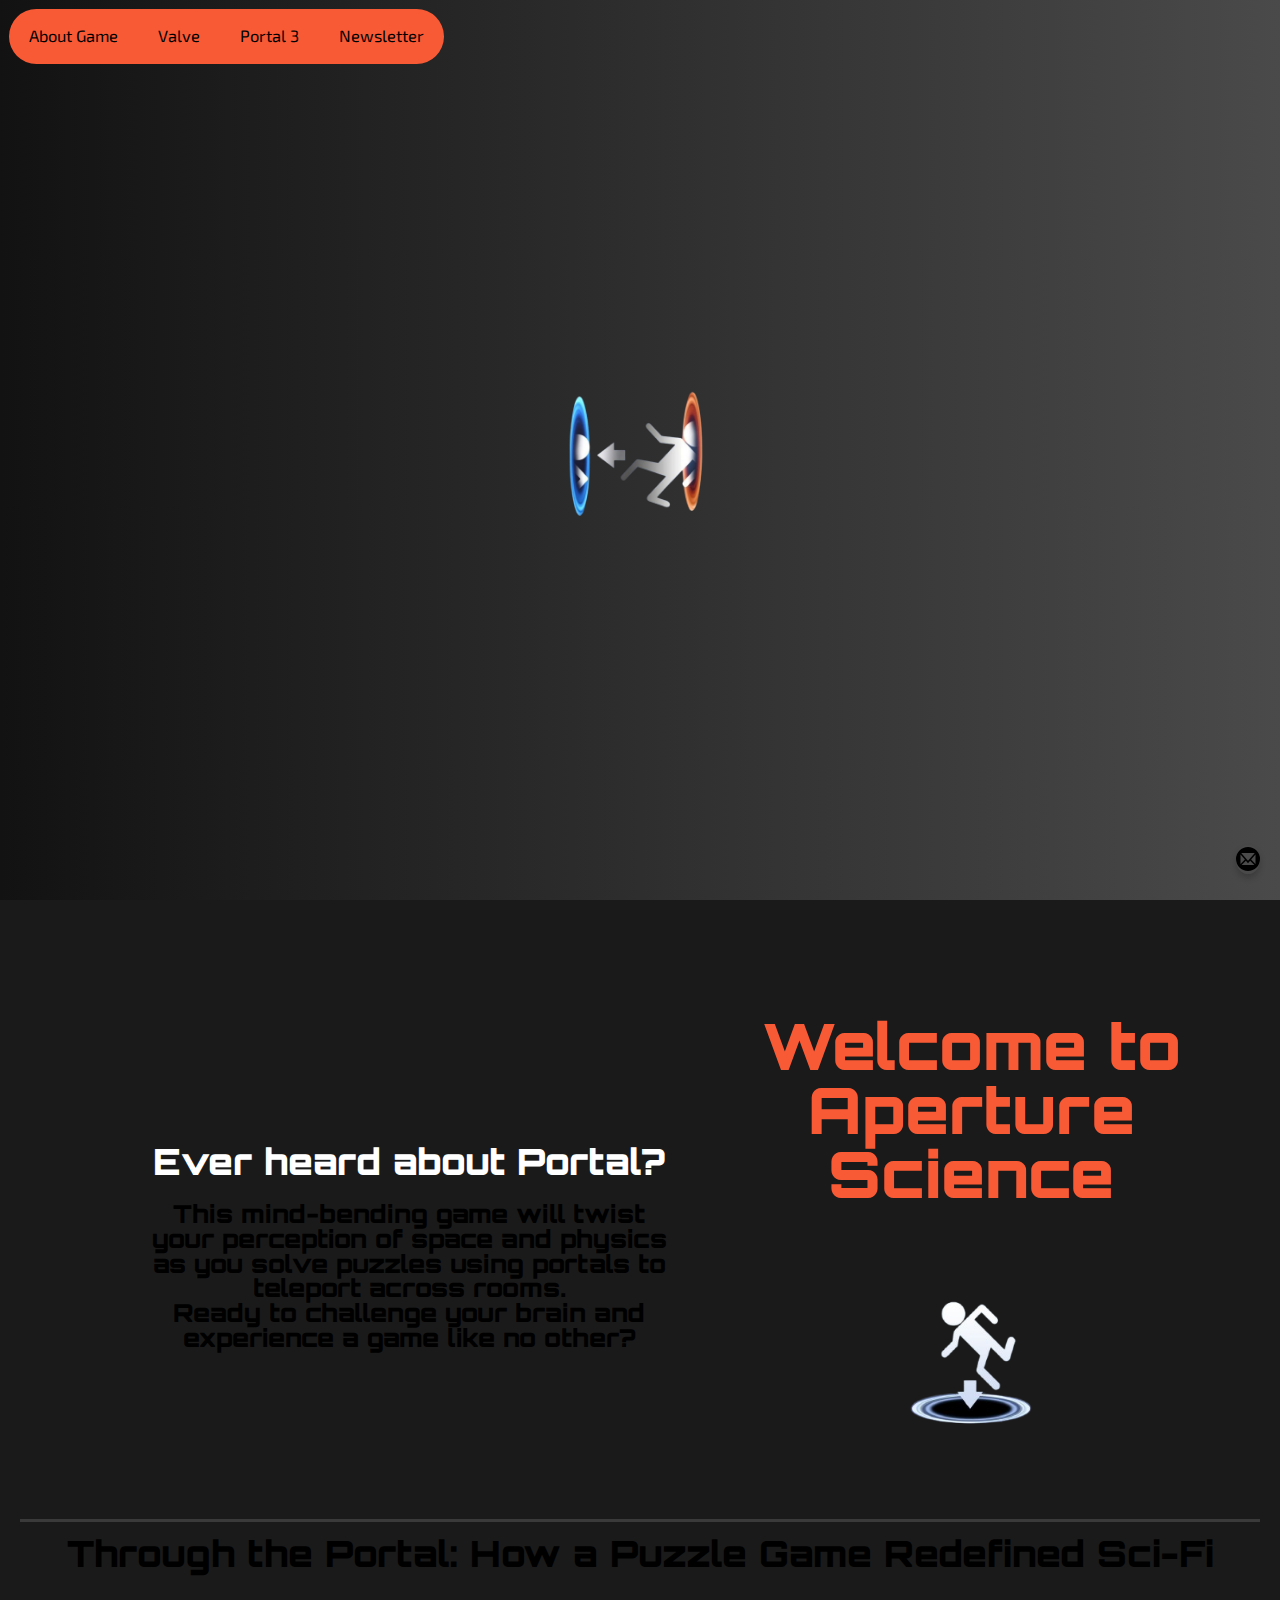
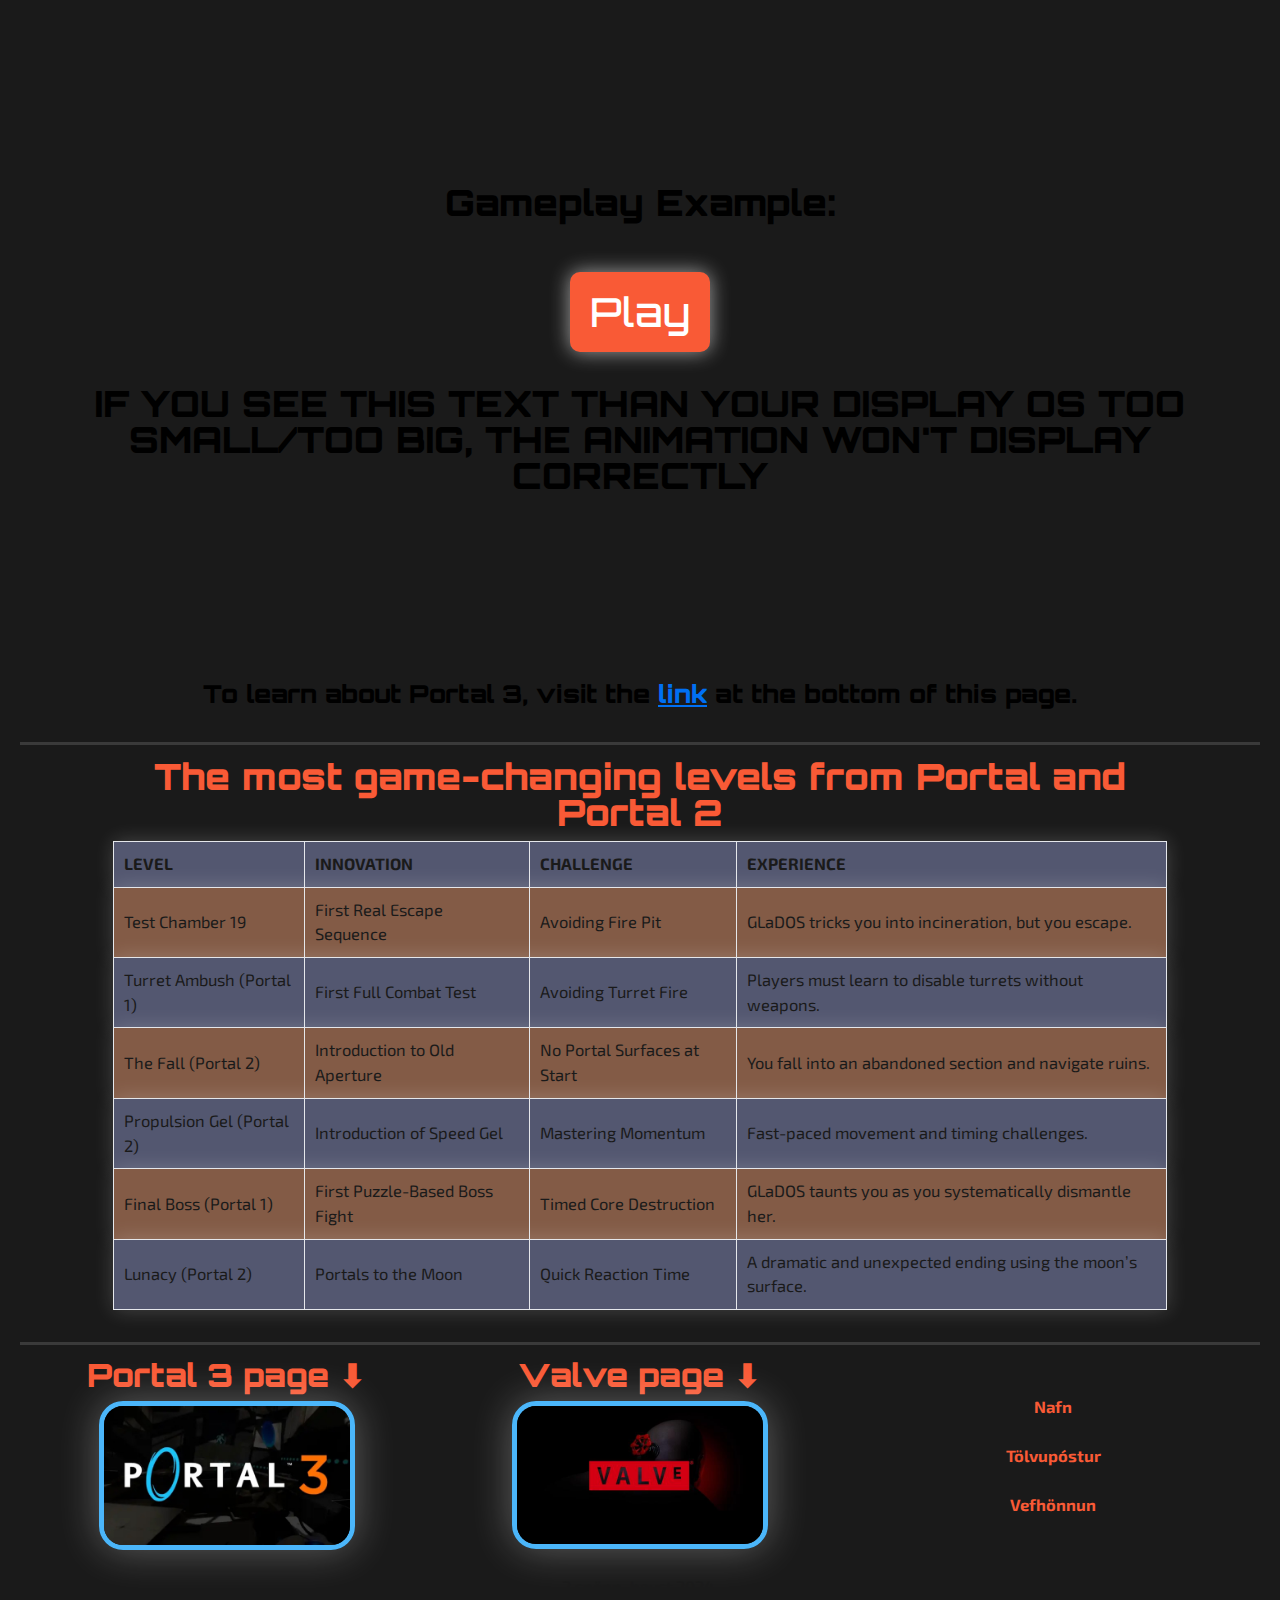
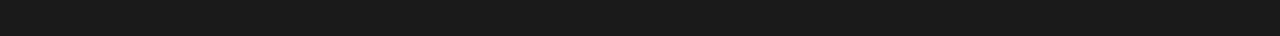
<file: index.html>
<!DOCTYPE html>
<html lang="is">
<head>
    <meta charset="UTF-8">
    <meta name="viewport" content="width=device-width, initial-scale=1.0">
    <meta name="description" content="HTML og CSS grunnur">
    <meta name="author" content="Nemandi">
    <title>Portal</title>
    <link href="https://fonts.googleapis.com/css2?family=Orbitron:wght@400;500;700;900&display=swap" rel="stylesheet">
    <link href="https://fonts.googleapis.com/css2?family=Exo+2:wght@400;500;700&display=swap" rel="stylesheet">
    <link href="https://fonts.googleapis.com/css2?family=Montserrat:wght@700;900&display=swap" rel="stylesheet">
    
    <link rel="preconnect" href="https://fonts.googleapis.com">
    <link rel="preconnect" href="https://fonts.gstatic.com" crossorigin>
    <link href="https://fonts.googleapis.com/css2?family=Noto+Sans:ital,wght@0,200;0,400;0,600;0,800;1,200;1,400;1,600;1,800&display=swap" rel="stylesheet">
    <link rel="stylesheet" href="css/styles.css">
    <link rel="icon" type="image/png" href="images/portal-blue-logo.png">
    
</head>
<body>
  <div class="splash-screen">
    <div class="splash-logo"></div>
  </div>

  <!-- Main Content -->
  <div class="main-content">
    
  
    <div class="menu-container">
      <input type="checkbox" id="menu-toggle" class="menu-toggle" />
      <label for="menu-toggle" class="menu-icon">&#9776;</label>
    
      <nav class="menu">
        <a href="#game">About Game</a>
        <a href="valve.html">Valve</a>
        <a href="portal-3.html">Portal 3</a>

        <a><!--putting a blank a for css :( -->
          <div class="popup-order-container">
          <input type="checkbox" id="order-toggle" class="order-toggle" />
          <label for="order-toggle" class="order-button">Newsletter</label>
          <div class="popup popup-order" >
              <h3>Newsletter</h3>
              <form>
              <label for="username">Your Email:</label>
              <input type="email" name="email" required placeholder="Email">
              
              <label for="nickname">Your nickname:</label>
              <input type="nickname" id="nickname" name="nickname" placeholder="Nickname" required>
              
              <p>We will send you all the news about our game</p>
  
              <button class="submit-order" type="submit">Submit</button>
              </form>
          </div>
          </div>
      </a>

      </nav>
    </div>

    <header class="col-2 header-container border-bottom">
        
          <!--
            <img class="logo-picture" src="images/logo.svg" width="100">
          -->
          <section class="header-article">
            <h1>Ever heard about Portal?</h1>

            <h3>
              This mind-bending game will twist<br> your perception of space and physics as you solve puzzles using portals to teleport across rooms.<br> Ready to challenge your brain and experience a game like no other?
            </h3>
          </section>
          <section>
            <h1 class="welcome-text header-text">Welcome to Aperture Science</h1>
            <div class="portal-man-header"><img src="images/portal-man-header.png" alt=""></div>
          </section>
          
          
    </header>
    <div class="popup-container">
      <input type="checkbox" id="question-toggle" class="question-toggle" />
      <label for="question-toggle" class="popup-button"><span class="icon-mail4"></span></label>
    
      <div class="popup">
        <h3>Ask a Question</h3>
        <form>
          <label for="name">Name:</label>
          <input type="text" id="name" name="name" placeholder="Your name" required>
          
          <label for="email">Email:</label>
          <input type="email" id="email" name="email" placeholder="Your email" required>
          
          <label for="question">Question:</label>
          <textarea id="question" name="question" placeholder="Your question" required></textarea>
          
          <button type="submit">Submit</button>
        </form>
      </div>
    </div>
    
    <div id='game' class="introduction border-bottom">
      <h1>Through the Portal: How a Puzzle Game Redefined Sci-Fi</h1>
      <br>
      <p>
      
      Portal is a first-person puzzle-platformer developed by Valve and released in 2007. Players control Chell, a silent protagonist trapped in Aperture Laboratories, solving physics-based puzzles using the Aperture Science Handheld Portal Device. This tool creates two interconnected portals, allowing for creative movement and problem-solving. Throughout the game, Chell is guided—and taunted—by GLaDOS, a darkly humorous AI with sinister intentions. The game’s clever mechanics, tight design, and eerie atmosphere made it an instant classic.
    </p>
      <h1>Gameplay Example:</h1><h7>Note: The animation only works in 1920 to 1080 resolution</h7>
      <br>
      <input type="checkbox" id="playButton" class="play-button">
      <label for="playButton" class="play-btn">Play</label>
      
      <div class="animation-scene">
          <div class="portal-gun">
              <img src="images/portal-gun.png" alt="portal gun">
          </div>
          <div class="portal-blue">
              <img src="images/portal-blue.png" alt="blue portal">
          </div>
          <div class="man-running">
            <img src="images/man-running-whole.png">
          </div>
          <div class="man-running-mirrored">
            <img src="images/man-running-mirrored.png">
          </div>
          <div class="portal-orange">
              <img src="images/portal-orange.png" alt="orange portal">
          </div>
      </div>
      
      <h1 class="debug-text">IF YOU SEE THIS TEXT THAN YOUR DISPLAY OS TOO SMALL/TOO BIG, THE ANIMATION WON'T DISPLAY CORRECTLY</h1>
      <p>
        
        Its sequel, Portal 2 (2011), expands the story and gameplay with new mechanics like repulsion gels, light bridges, and tractor beams. It introduces Wheatley, a bumbling AI core, and explores the history of Aperture Science. The game also features a cooperative mode where players solve puzzles together. Portal 2 is widely praised for its storytelling, humor, and innovative puzzle design, cementing the series as one of the most influential in gaming history.
       </p>
        
          <h3>
            To learn about Portal 3, visit the <a href="#footer">link</a> at the bottom of this page.
          </h3>
          <br>
    </div>
    <div class="table-background">
      <div class="table-container">
        <div class="table-header">
            <h1>The most game-changing levels from Portal and Portal 2</h1>
        </div>

        <table class="table">
          <thead>
              <tr>
                  <th id="level"> LEVEL</th>
                  <th id="innovation"> INNOVATION</th>
                  <th id="challenge"> CHALLENGE</th>
                  <th id="experience"> EXPERIENCE</th>
              </tr>
            </thead>
            <tbody>
                <tr>
                    <td data-label="LEVEL">Test Chamber 19</td>
                    <td data-label="INNOVATION">First Real Escape Sequence</td>
                    <td data-label="CHALLENGE">Avoiding Fire Pit</td>
                    <td data-label="EXPERIENCE">GLaDOS tricks you into incineration, but you escape.</td>
                </tr>
                <tr>
                    <td data-label="LEVEL">Turret Ambush (Portal 1)</td>
                    <td data-label="INNOVATION">First Full Combat Test</td>
                    <td data-label="CHALLENGE">Avoiding Turret Fire</td>
                    <td data-label="EXPERIENCE">Players must learn to disable turrets without weapons.</td>
                </tr>
                <tr>
                    <td data-label="LEVEL">The Fall (Portal 2)</td>
                    <td data-label="INNOVATION">Introduction to Old Aperture</td>
                    <td data-label="CHALLENGE">No Portal Surfaces at Start</td>
                    <td data-label="EXPERIENCE">You fall into an abandoned section and navigate ruins.</td>
                </tr>
                <tr>
                    <td data-label="LEVEL">Propulsion Gel (Portal 2)</td>
                    <td data-label="INNOVATION">Introduction of Speed Gel</td>
                    <td data-label="CHALLENGE">Mastering Momentum</td>
                    <td data-label="EXPERIENCE">Fast-paced movement and timing challenges.</td>
                </tr>
                <tr>
                    <td data-label="LEVEL">Final Boss (Portal 1)</td>
                    <td data-label="INNOVATION">First Puzzle-Based Boss Fight</td>
                    <td data-label="CHALLENGE">Timed Core Destruction</td>
                    <td data-label="EXPERIENCE">GLaDOS taunts you as you systematically dismantle her.</td>
                </tr>
                <tr>
                    <td data-label="LEVEL">Lunacy (Portal 2)</td>
                    <td data-label="INNOVATION">Portals to the Moon</td>
                    <td data-label="CHALLENGE">Quick Reaction Time</td>
                    <td data-label="EXPERIENCE">A dramatic and unexpected ending using the moon’s surface.</td>
                </tr>
            </tbody>
           
        </table>
      
       
      </div>
    </div>
    
    <footer id="footer" class="col-3 container">
      <nav>
        <div class=" pink-text">
          <h2>
            Portal 3 page ⬇
          </h2>
        </div>
        <a href="portal-3.html" >
          <img src="images/portal-3-button.jpg" class="portal-3-link">
        </a>
      
      </nav>
      <nav>
        <div class=" pink-text">
          <h2>
            Valve page ⬇
          </h2>
        </div>
        <a href="valve.html" >
          <img src="images/valve-button.jpg" class="portal-3-link">
        </a>
      
      </nav>
      <nav>
        <br>
        <br>
        <dl>              <!--Description list -->
          <dt>Nafn</dt>
            <dd><span class="icon-user"> </span>Bohdan Chumakov</dd>
          <dt>Tölvupóstur</dt>
            <dd><span class="icon-mail4"> </span> Barsukche@gmail.com</dd>
          <dt>Vefhönnun</dt>
            <dd><span class="icon-html-five"> </span>VEFÞ2VHB5AU, tölvubraut Tækniskólans</dd>
        </dl>
      </nav>
    </footer>
      <p class="center">2 spönn, haust 2024.</p>
  </div>
</body>
</html>
</file>
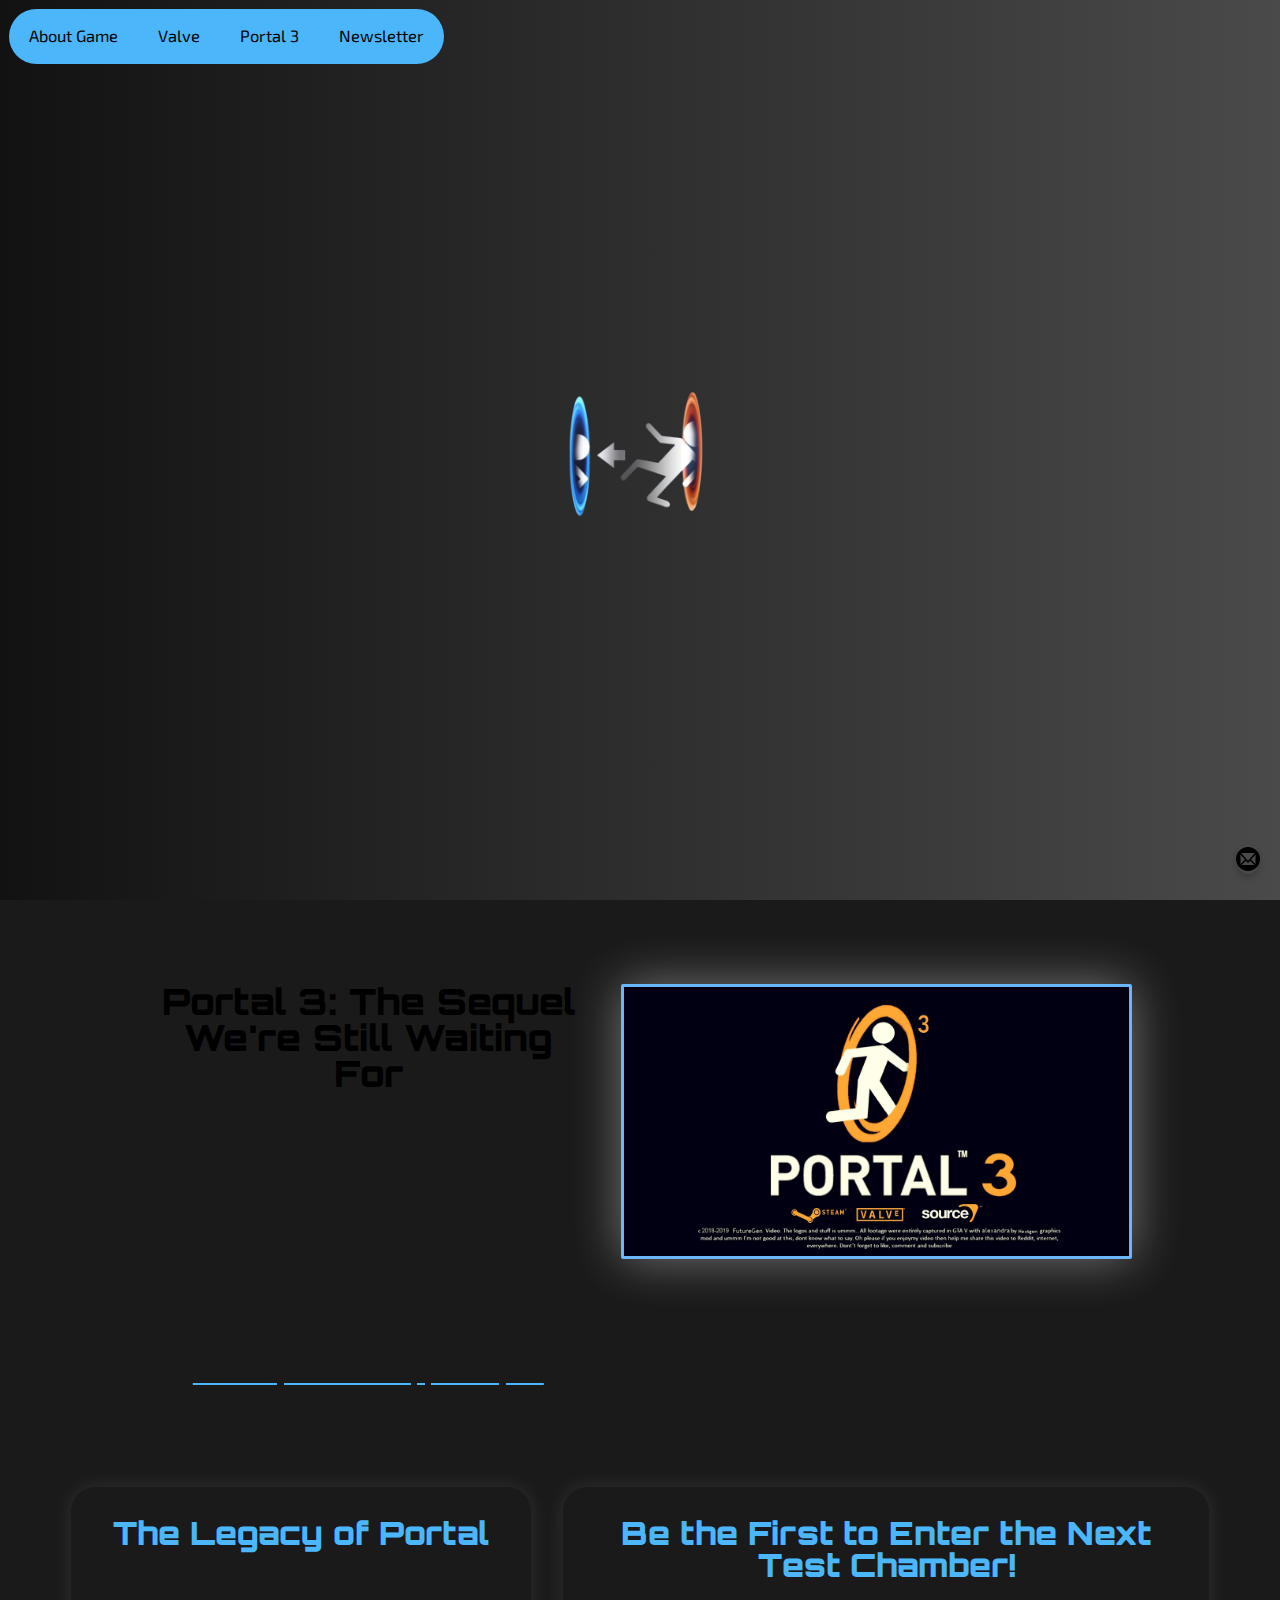
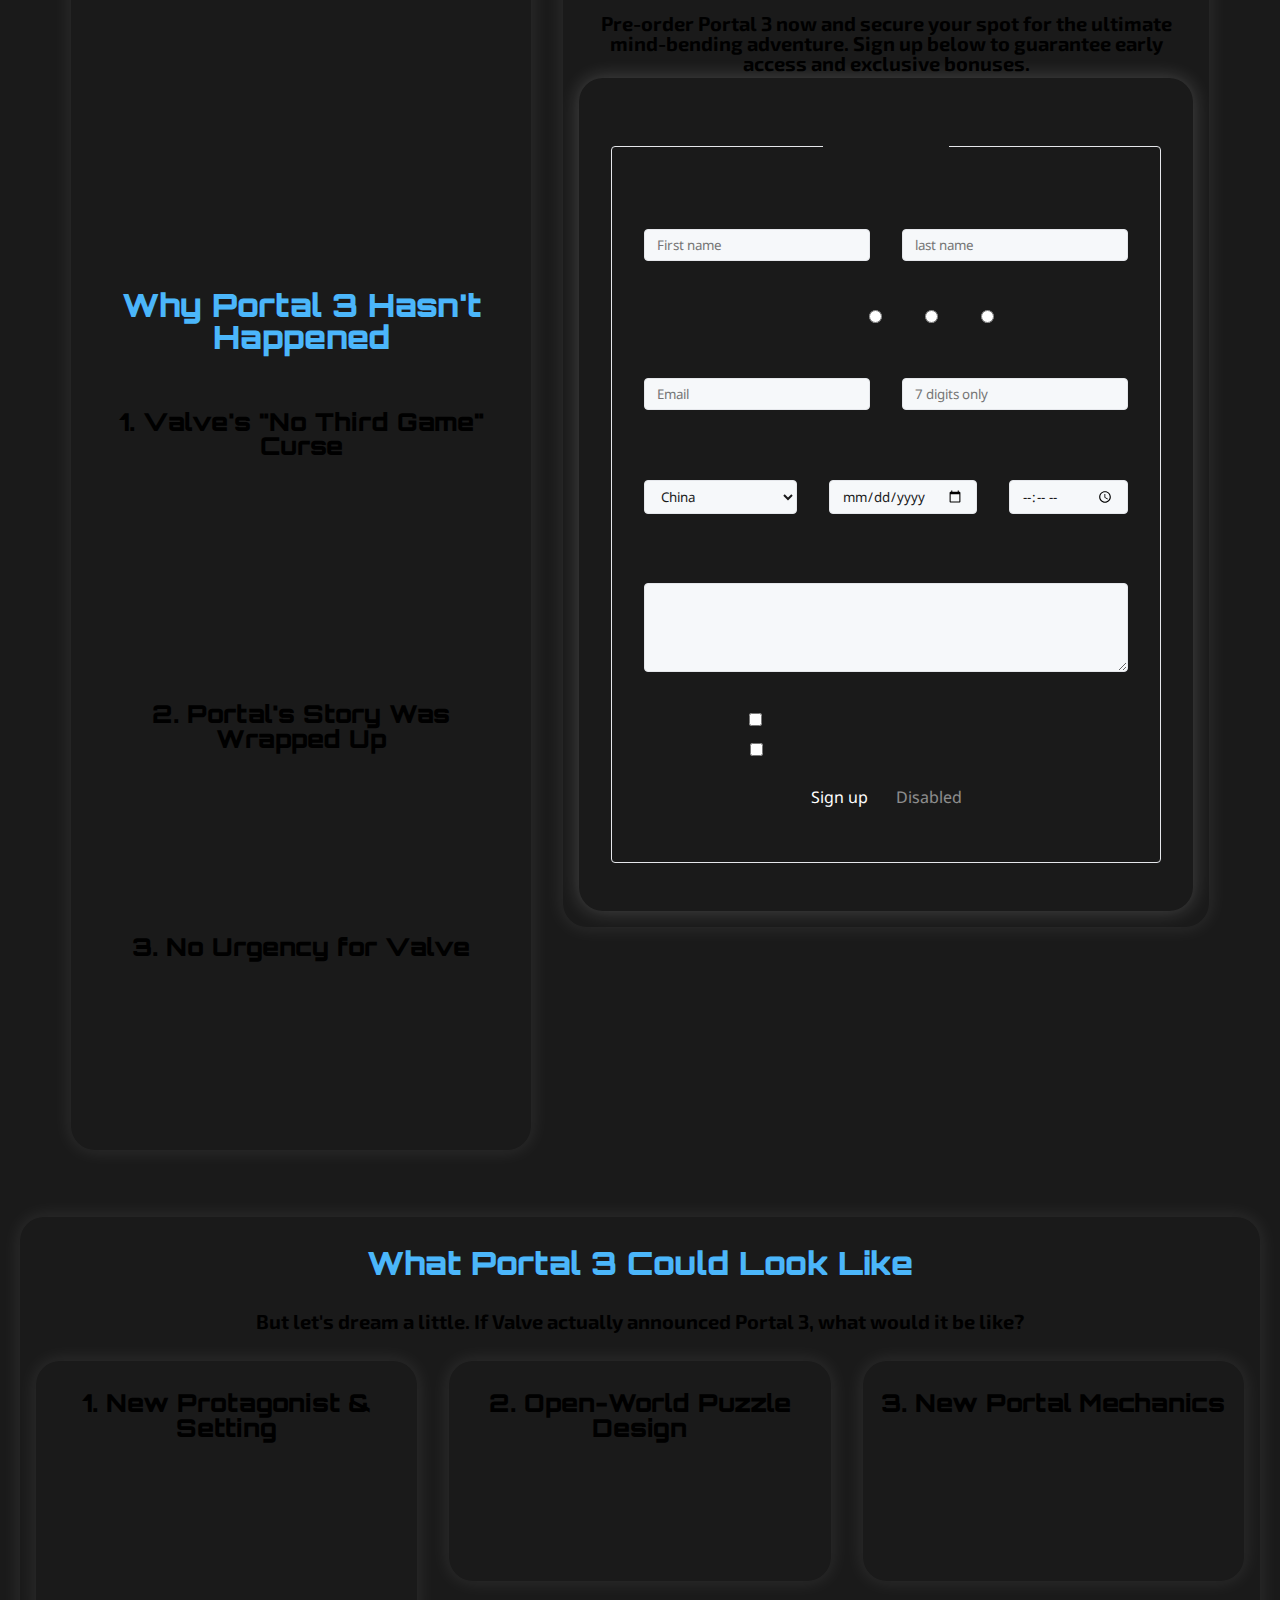
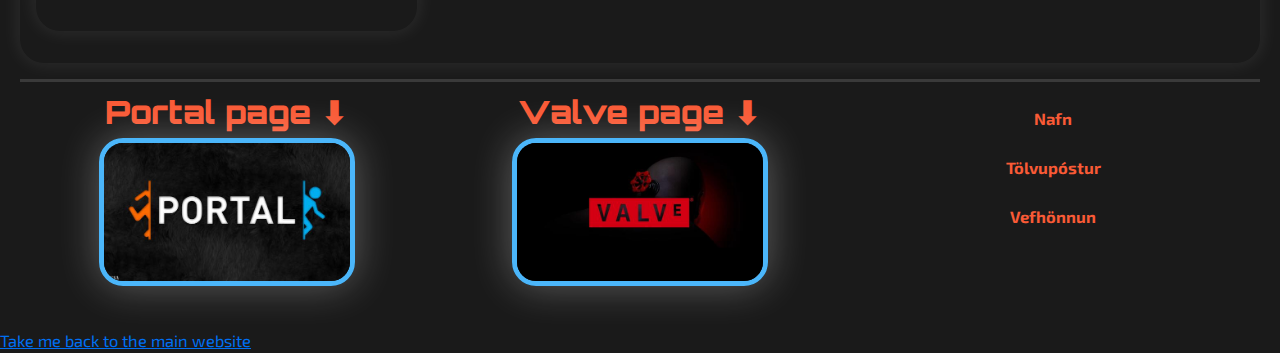
<file: portal-3.html>
<!DOCTYPE html>
<html lang="is">
<head>
    <meta charset="UTF-8">
    <meta name="viewport" content="width=device-width, initial-scale=1.0">
    <meta name="description" content="HTML og CSS grunnur">
    <meta name="author" content="Nemandi">
    <title>Portal</title>
    <link href="https://fonts.googleapis.com/css2?family=Orbitron:wght@400;500;700;900&display=swap" rel="stylesheet">
    <link href="https://fonts.googleapis.com/css2?family=Exo+2:wght@400;500;700&display=swap" rel="stylesheet">

    <link rel="preconnect" href="https://fonts.googleapis.com">
    <link rel="preconnect" href="https://fonts.gstatic.com" crossorigin>
    <link href="https://fonts.googleapis.com/css2?family=Noto+Sans:ital,wght@0,200;0,400;0,600;0,800;1,200;1,400;1,600;1,800&display=swap" rel="stylesheet">
    <link rel="stylesheet" href="css/styles.css">

    <link rel="icon" type="image/svg" href="images/portal-blue-logo.png">
</head>
<body>
  <div class="splash-screen">
    <div class="splash-logo"></div>
  </div>

  <!-- Main Content -->
  <div class="main-content">

    
    <div class="menu-container">
        <input type="checkbox" id="menu-toggle" class="menu-toggle" />
        <label for="menu-toggle" class="menu-icon">&#9776;</label>
      
        <nav class="menu menu-3 portal-3-menu">
                <a href="index.html">About Game</a>
                <a href="valve.html">Valve</a>
                <a href="#header">Portal 3</a>
        
                <a><!--putting a blank a for css :( -->
                  <div class="popup-order-container">
                  <input type="checkbox" id="order-toggle" class="order-toggle" />
                  <label for="order-toggle" class="order-button">Newsletter</label>
                  <div class="popup popup-order" >
                      <h3>Newsletter</h3>
                      <form>
                      <label for="username">Your Email:</label>
                      <input type="email" name="email" required placeholder="Email">
                      
                      <label for="nickname">Your nickname:</label>
                      <input type="nickname" id="nickname" name="nickname" placeholder="Nickname" required>
                      
                      <p>We will send you all the news about our game</p>
          
                      <button class="submit-order" type="submit">Submit</button>
                      </form>
                  </div>
                  </div>
              </a>
        
              </nav>
      </div>

    <div class="popup-container">
        <input type="checkbox" id="question-toggle" class="question-toggle" />
        <label for="question-toggle" class="popup-button"><span class="icon-mail4"></span></label>
      
        <div class="popup">
          <h3>Ask a Question</h3>
          <form>
            <label for="name">Name:</label>
            <input type="text" id="name" name="name" placeholder="Your name" required>
            
            <label for="email">Email:</label>
            <input type="email" id="email" name="email" placeholder="Your email" required>
            
            <label for="question">Question:</label>
            <textarea id="question" name="question" placeholder="Your question" required></textarea>
            
            <button type="submit">Submit</button>
          </form>
        </div>
      </div>
    <div class="col-2 portal-3-article portal-3-article_1">
        
        <section id="header">
            <h1>
                Portal 3: The Sequel We're Still Waiting For
            </h1>
            <p>
                It's been over a decade since Portal 2 was released in 2011, and yet, despite the love for the series, Portal 3 remains nothing more than a dream. Fans have been begging Valve for another entry, but as we all know, Valve has an unfortunate habit of not making third installments (Half-Life 3, anyone?). So, what would Portal 3 look like if it ever happened? 
                
            </p><div class="underline-text"><p>And why hasn't it happened yet?</p></div>
        </section>
        <section>
            <div class="hwrap">
                <div class="hmove">
                    <div class="hslide">
                        <img class="portal-3-img" src="images/portal-3-3.jpg">
                    </div>
                    <div class="hslide">
                        <img class="portal-3-img" src="images/portal-3-1.jpg">
                    </div>
                
                    <div class="hslide">
                        <img class="portal-3-img" src="images/portal-3-2.jpg"> 
                    </div>
                </div>
            </div>
        </section>
    </div>
    <div class="col-2 portal-3-article portal-3-articles">
        <section class="portal-3-article_2">
            <h2>
                The Legacy of Portal
            </h2>
            <p>
                The Portal series redefined puzzle games. The first game, released in 2007, was a short but brilliant experiment that introduced players to the mind-bending physics of portals. The sequel, Portal 2, took everything further—bigger puzzles, a more fleshed-out story, new mechanics like gels and tractor beams, and unforgettable characters like Wheatley and Cave Johnson. It was a masterpiece.
            </p>
            <br>
            <h2>
                Why Portal 3 Hasn't Happened
            </h2>
            <h3>
                <br>
                1. Valve's "No Third Game" Curse
            </h3>
            <p>
                Valve has a weird track record of not making third games. Half-Life 3 never happened. Left 4 Dead 3 was rumored, then vanished. Team Fortress 3? Nope. Valve focuses on new projects and Steam's business rather than continuing old franchises.
            </p>
            <h3>
                <br>
                2. Portal's Story Was Wrapped Up
            </h3>
            <p>
                Portal 2 ended with Chell escaping Aperture Laboratories. The story felt complete. Unless Valve wants to bring her back, they'd need a new protagonist or setting. 
            </p>
            <h3>
                <br>
                3. No Urgency for Valve
            </h3>
            <p>
                Unlike Half-Life, which got Half-Life: Alyx as a VR prequel, Portal doesn't have the same pressure from fans. Valve seems more interested in multiplayer and live-service games rather than single-player adventures.
            </p>
        </section>
        
        <section class="portal-3-article_2">
            
            <h2>
                Be the First to Enter the Next Test Chamber!
            </h2>
            <h4>
                Pre-order Portal 3 now and secure your spot for the ultimate mind-bending adventure. Sign up below to guarantee early access and exclusive bonuses.
            </h4>
            
            <div class="form"><!--Form-->
                <form method="get" action="takk.html" class="order">
                  <fieldset>
                    <legend>Pöntunarform</legend>
                    <section class="col-2">
                      <p>
                        <label>First name</label> 
                        <input type="text" name="first_name" required placeholder="First name">
                    </p>
                    <p>
                        <label>Last name</label> 
                        <input type="text" name="last_name" required placeholder="last name">
                    </p>
                    </section>
                    <p>
                        <label>Kyn: </label>
                        <label> Hann
                            <input type="radio" name="gender" value="Male">
                        </label>   
                        
                        <label> Hún
                            <input type="radio" name="gender" value="Female">
                        </label>   
                      
                        <label> Hán
                            <input type="radio" name="gender" value="other-none-na">
                        </label>
                    </p>
                    <section class="col-2">
                    <p>
                          <label>Tölvupóstur</label><br>
                          <input type="email" name="email" required placeholder="Email">
                      </p>
                      <p>
                          <label>Símanúmer</label><br>
                          <input type="tel" name="phonenumber" 
                            placeholder="7 digits only"
                            pattern="\d{3}(?:[\-\s]?)\d{4}"><!--Regular Expressions-->
                      </p>
                    </section>
                    <section class="col-3">
                      <p>
                        <label>Ferðamöguleikar</label><br>
                        <select>
                            <option>China</option>
                            <option>India</option>
                            <option>United States</option>
                            <option>Indonesia</option>
                            <option>Brazil</option>
                        </select>
                    </p>
                      <p>
                        <label>Dagsetning</label><br>
                        <input type="date" name="dagsetning">
                      </p>
                      <p>
                        <label>Tímasetning</label><br>
                        <input type="time" name="Tími">
                      </p>
        
                    </section>
                    <p>
                        <label>Skilaboð</label><br>
                        <textarea rows="5"></textarea>
                    </p>
                    <p>
                        <label>
                            <input type="checkbox" value="termsX">
                            Sendið mér upplýsingar um X <br>
                        </label>
                        <label>
                            <input type="checkbox" value="termsY">
                            Sendið mér upplýsingar um Y
                        </label>
                    </p>
                    <p>
                        <button>Sign up</button>
                        <!--button type="reset">Reset form</button !ALDREI að nota type="reset"-->
                        <button disabled="disabled">Disabled</button>
                    </p>
                  </fieldset>
              </form>
            </div>
        </section>
    </div>
        <section class="portal-3-article_2">
            <h2>
                What Portal 3 Could Look Like
            </h2>
            <h4>
                But let's dream a little. If Valve actually announced Portal 3, what would it be like?
            </h4>
            <br>
             <div class="col-3">

                <section class="portal-3-article_2">
                    
                    <h3>
                    
                        1. New Protagonist & Setting
                    </h3>
                    <p>
                        Chell's story is over, so Portal 3 could follow a new test subject—maybe someone trapped in Aperture's deeper, more dangerous levels. Or what if it took place in the future, with Aperture Laboratories abandoned, falling apart, but still running?
                    </p>
                </section>
                <section class="portal-3-article_2">
                    

                    <h3>
                    
                        2. Open-World Puzzle Design            
                    </h3>
                    <p>
                        Instead of isolated test chambers, imagine a semi-open world where players solve puzzles across a massive Aperture facility, with interconnected rooms and challenges.            
                    </p>
                </section>
                <section class="portal-3-article_2">
                    

                    <h3>
                    
                        3. New Portal Mechanics            
                    </h3>
                    <p>
                        Time Portals - Step through and travel to the past or future. Multi-Surface Portals - What if portals could be placed on ceilings or curved walls? Energy Portals - Redirect power or change gravity using portals.            
                    </p>
                </section>
            </div>
        </section>
        <footer class="col-3 container">
            <nav>
                <div class=" pink-text">
                  <h2>
                    Portal page ⬇
                  </h2>
                </div>
                <a href="index.html" >
                  <img src="images/portal-button.jpg" class="portal-3-link">
                </a>
              
              </nav>
              <nav>
                <div class=" pink-text">
                  <h2>
                    Valve page ⬇
                  </h2>
                </div>
                <a href="valve.html" >
                  <img src="images/valve-button.jpg" class="portal-3-link">
                </a>
              
              </nav>
              <nav>
                <br>
                <dl>              <!--Description list -->
                  <dt>Nafn</dt>
                    <dd><span class="icon-user"> </span>Bohdan Chumakov</dd>
                  <dt>Tölvupóstur</dt>
                    <dd><span class="icon-mail4"> </span> Barsukche@gmail.com</dd>
                  <dt>Vefhönnun</dt>
                    <dd><span class="icon-html-five"> </span>VEFÞ2VHB5AU, tölvubraut Tækniskólans</dd>
                </dl>
              </nav>

            </footer>
    </div>
    </div>
    <a href="index.html">Take me back to the main website</a>

    
  </div>
</body>
</html>
</file>
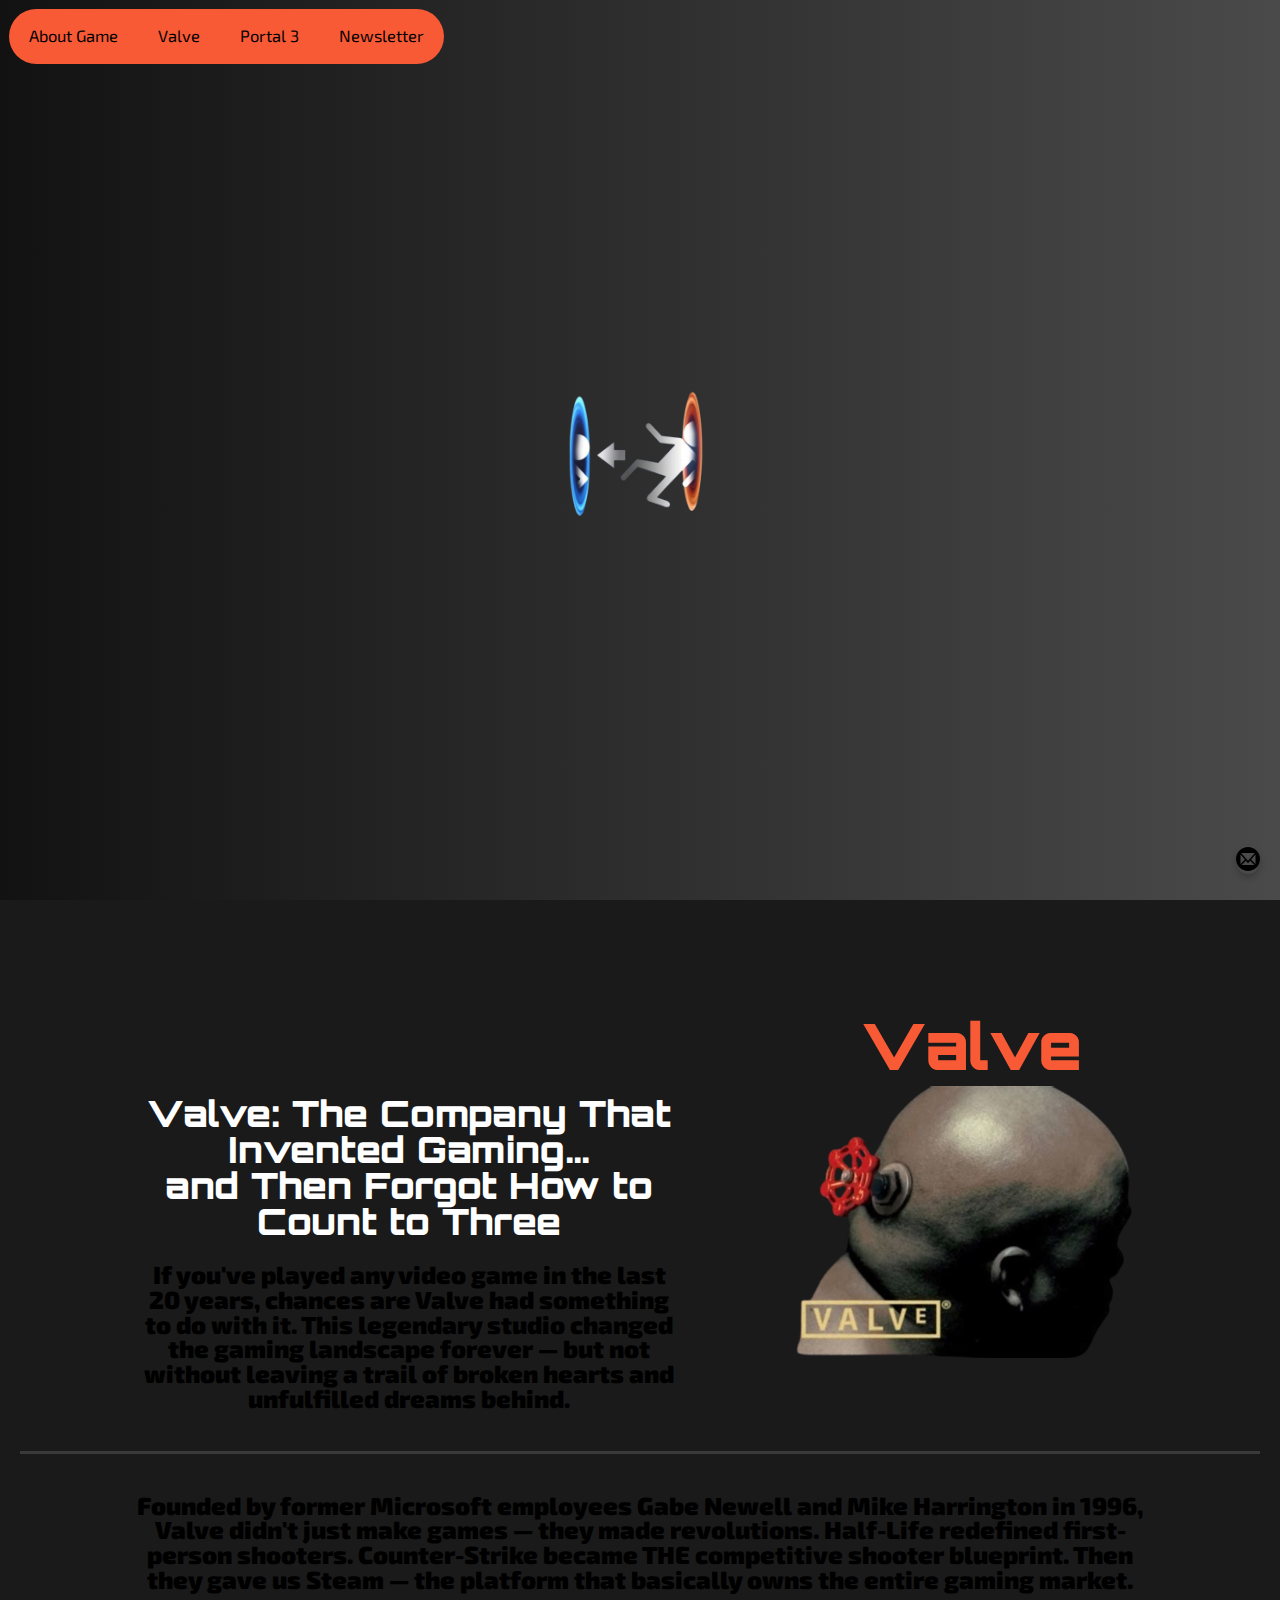
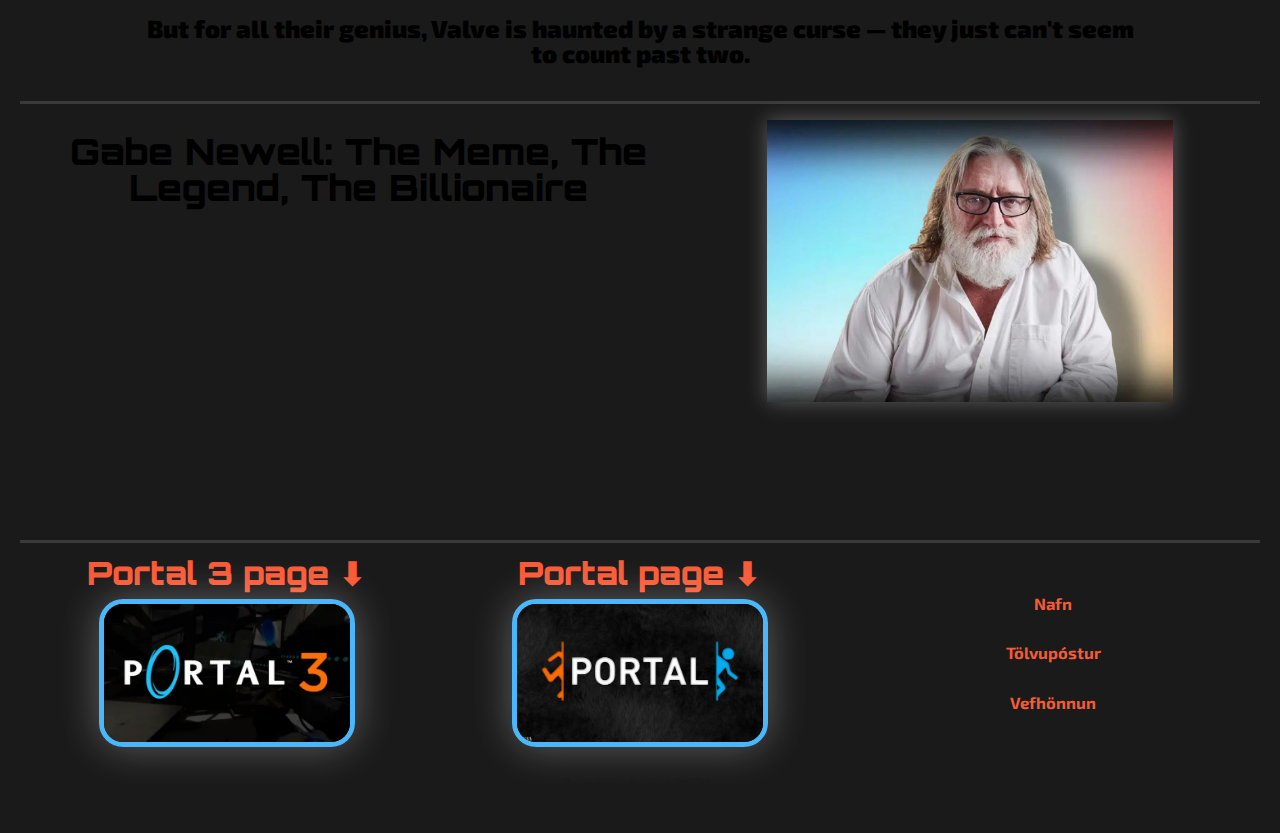
<file: valve.html>
<!DOCTYPE html>
<html lang="is">
<head>
    <meta charset="UTF-8">
    <meta name="viewport" content="width=device-width, initial-scale=1.0">
    <meta name="description" content="HTML og CSS grunnur">
    <meta name="author" content="Nemandi">
    <title>Portal</title>
    <link href="https://fonts.googleapis.com/css2?family=Orbitron:wght@400;500;700;900&display=swap" rel="stylesheet">
    <link href="https://fonts.googleapis.com/css2?family=Exo+2:wght@400;500;700&display=swap" rel="stylesheet">
    <link href="https://fonts.googleapis.com/css2?family=Montserrat:wght@700;900&display=swap" rel="stylesheet">
    
    <link rel="preconnect" href="https://fonts.googleapis.com">
    <link rel="preconnect" href="https://fonts.gstatic.com" crossorigin>
    <link href="https://fonts.googleapis.com/css2?family=Noto+Sans:ital,wght@0,200;0,400;0,600;0,800;1,200;1,400;1,600;1,800&display=swap" rel="stylesheet">
    <link rel="stylesheet" href="css/styles.css">

    <link rel="icon" type="image/png" href="images/portal-blue-logo.png">
    
</head>
<body>
  <div class="splash-screen">
    <div class="splash-logo"></div>
  </div>

  <!-- Main Content -->
  <div class="main-content">
    
  
    <div class="menu-container">
      <input type="checkbox" id="menu-toggle" class="menu-toggle" />
      <label for="menu-toggle" class="menu-icon">&#9776;</label>
    
      <nav class="menu">
        <a href="index.html">About Game</a>
        <a href="#header">Valve</a>
        <a href="portal-3.html">Portal 3</a>

        <a><!--putting a blank a for css :( -->
          <div class="popup-order-container">
          <input type="checkbox" id="order-toggle" class="order-toggle" />
          <label for="order-toggle" class="order-button">Newsletter</label>
          <div class="popup popup-order" >
              <h3>Newsletter</h3>
              <form>
              <label for="username">Your Email:</label>
              <input type="email" name="email" required placeholder="Email">
              
              <label for="nickname">Your nickname:</label>
              <input type="nickname" id="nickname" name="nickname" placeholder="Nickname" required>
              
              <p>We will send you all the news about our game</p>
  
              <button class="submit-order" type="submit">Submit</button>
              </form>
          </div>
          </div>
      </a>

      </nav>
    </div>

    <header class="col-2 header-container border-bottom">
        
          <!--
            <img class="logo-picture" src="images/logo.svg" width="100">
          -->
          <section class="header-article valve-header-article">
            <h1>Valve: The Company That Invented Gaming...
            <br>and Then Forgot How to Count to Three</h1>
            <h3>
                If you've played any video game in the last 20 years, chances are Valve had something to do with it. This legendary studio changed the gaming landscape forever — but not without leaving a trail of broken hearts and unfulfilled dreams behind.              </h3>
          </section>
          <section>
            <h1 class="header-text">Valve</h1>
            <div class="valve-man-header"><img src="images/valve-header.png" alt=""></div>
          </section>
          
          
    </header>
    <div class="popup-container">
      <input type="checkbox" id="question-toggle" class="question-toggle" />
      <label for="question-toggle" class="popup-button"><span class="icon-mail4"></span></label>
    
      <div class="popup">
        <h3>Ask a Question</h3>
        <form>
          <label for="name">Name:</label>
          <input type="text" id="name" name="name" placeholder="Your name" required>
          
          <label for="email">Email:</label>
          <input type="email" id="email" name="email" placeholder="Your email" required>
          
          <label for="question">Question:</label>
          <textarea id="question" name="question" placeholder="Your question" required></textarea>
          
          <button type="submit">Submit</button>
        </form>
      </div>
    </div>

    
        <section class="valve-article valve-article_1">
          <br>
             <h3>Founded by former Microsoft employees Gabe Newell and Mike Harrington in 1996, Valve didn't just make games — they made revolutions. Half-Life redefined first-person shooters. Counter-Strike became THE competitive shooter blueprint. Then they gave us Steam — the platform that basically owns the entire gaming market.  
                <br>
                <br>
                But for all their genius, Valve is haunted by a strange curse — they just can't seem to count past two.
             </h3>   
             <br>
        </section>
        <div class="col-2 valve-article_2">
        <section class="valve-article">
            <h1>
                Gabe Newell: The Meme, The Legend, The Billionaire
            </h1>
            <br>
            <p>
                Gaben, as the internet affectionately calls him, is more than just Valve's co-founder. <br>He's a walking, talking, Half-Life-3-denying myth. <br>Whether he's delivering keynote speeches in Hawaiian shirts or becoming a meme lord, Gabe's name is whispered in gaming forums like some kind of ancient deity.  

                They say if you whisper "Half-Life 3 confirmed" three times into a mirror, Gabe will appear behind you... and announce a new hat update for Team Fortress 2.  

            </p>

        </section>
        <section>
            <img src="images/gabe-newell.jpg">

        </section>
    </div>


    <footer id="footer" class="col-3 container">
        <nav>
          <div class=" pink-text">
            <h2>
              Portal 3 page ⬇
            </h2>
          </div>
          <a href="portal-3.html" >
            <img src="images/portal-3-button.jpg" class="portal-3-link">
          </a>
        
        </nav>
        <nav>
          <div class=" pink-text">
            <h2>
              Portal page ⬇
            </h2>
          </div>
          <a href="index.html" >
            <img src="images/portal-button.jpg" class="portal-3-link">
          </a>
        
        </nav>
        <nav>
          <br>
          <br>
          <dl>              <!--Description list -->
            <dt>Nafn</dt>
              <dd><span class="icon-user"> </span>Bohdan Chumakov</dd>
            <dt>Tölvupóstur</dt>
              <dd><span class="icon-mail4"> </span> Barsukche@gmail.com</dd>
            <dt>Vefhönnun</dt>
              <dd><span class="icon-html-five"> </span>VEFÞ2VHB5AU, tölvubraut Tækniskólans</dd>
          </dl>
        </nav>
      </footer>
        <p class="center">2 spönn, haust 2024.</p>

  </div>
</body>
</html>
</file>
<file: css/styles.css>
.main-content{animation:showInTheEnd 2.3s forwards}
*{margin:0;padding:0;box-sizing:border-box}
body,html{height:100%;font-family:Arial,sans-serif}
.splash-screen{display:flex;justify-content:center;align-items:center;background:linear-gradient(90deg,#121212,#4a4a4a);height:100%;color:#fff;text-align:center;animation:fadeOut 2.3s ease-out forwards}
.splash-screen h1{font-size:3rem}
.splash-logo{background-image:url(../images/portal-man.png);background-repeat:no-repeat;background-size:100% 100%;animation:slideLeftNRight 2.3s ease-out;width:17.5vh;height:35vh}
.main-content{display:none;padding:20px;text-align:center}
.main-content h2{font-size:2rem;color:#333}
@keyframes fadeOut{
50%{opacity:1}
90%{opacity:0;visibility:hidden;display:none}
100%{display:none}
}
@keyframes showInTheEnd{
0%{display:none}
98%{display:none}
99%{display:block}
}
@keyframes fadeIn{
0%{opacity:0}
90%{opacity:1}
}
@keyframes slideUp{
0%{transform:translateY(50px);opacity:0}
90%{transform:translateY(0);opacity:1}
}
@keyframes slideUpNDown{
0%{transform:translateY(25px);opacity:0}
33%{transform:translateY(-25px)}
66%{transform:translateY(25px)}
99%{transform:translateY(-25px);opacity:1}
}
@keyframes slideLeftNRight{
0%{transform:translateX(25px);opacity:0}
33%{transform:translateX(-25px)}
66%{transform:translateX(25px)}
99%{transform:translateX(-25px);opacity:1}
}
@keyframes slideDown{
0%{transform:translateY(0);opacity:0}
90%{transform:translateY(50px);opacity:1}
}
.main-content{display:block}
@keyframes slideUpNDownbig{
0%{transform:translateY(100px);opacity:1}
25%{transform:translateY(-100px)}
50%{transform:translateY(100px)}
75%{transform:translateY(-100px)}
99%{transform:translateY(100px)}
}
@keyframes slideUpNDownsmall{
0%{transform:translateY(50px);opacity:1}
25%{transform:translateY(-50px)}
50%{transform:translateY(50px)}
75%{transform:translateY(-50px)}
99%{transform:translateY(50px)}
}
@keyframes slideLeftNRight-wheatley{
0%{transform:translateX(100px);opacity:1}
25%{transform:translateX(-100px)}
50%{transform:translateX(100px)}
75%{transform:translateX(-100px)}
99%{transform:translateX(100px)}
}
@keyframes slideLeft{
0%{transform:translateX(70vw);opacity:0}
90%{transform:translateX(0);opacity:1}
}
@keyframes slideDown{
0%{transform:translateY(-70vw);opacity:0}
90%{transform:translateY(0);opacity:1}
}
@keyframes slowlyAppear{
0%{opacity:0}
90%{opacity:1}
}
@keyframes scaleUp{
0%{font-size:.4rem;opacity:0}
90%{font-size:4rem;opacity:1}
}
:root{--nc-font-sans:'Noto Sans',sans-serif;--nc-font-mono:Consolas,monaco,'Ubuntu Mono','Liberation Mono','Courier New',Courier,monospace;--nc-tx-1:#000000;--nc-tx-2:#1A1A1A;--nc-bg-1:#FFFFFF;--nc-bg-2:#F6F8FA;--nc-bg-3:#E5E7EB;--nc-lk-1:#0070F3;--nc-lk-2:#0366D6;--nc-lk-tx:#FFFFFF;--nc-ac-1:#79FFE1;--nc-ac-tx:#0C4047;--green-bg:rgb(5,184,188);--nc-d-tx-1:#ffffff;--nc-d-tx-2:#eeeeee;--nc-d-bg-1:#000000;--nc-d-bg-2:#111111;--nc-d-bg-3:#222222;--nc-d-lk-1:#3291FF;--nc-d-lk-2:#0070F3;--nc-d-lk-tx:#FFFFFF;--nc-d-ac-1:#7928CA;--nc-d-ac-tx:#FFFFFF;--green-d-bg:rgb(3, 134, 136)}
@media (prefers-color-scheme:dark){
:root{--nc-tx-1:var(--nc-d-tx-1);--nc-tx-2:var(--nc-d-tx-2);--nc-bg-1:var(--nc-d-bg-1);--nc-bg-2:var(--nc-d-bg-2);--nc-bg-3:var(--nc-d-bg-3);--nc-lk-1:var(--nc-d-lk-1);--nc-lk-2:var(--nc-d-lk-2);--nc-lk-tx:var(--nc--dlk-tx);--nc-ac-1:var(--nc-d-ac-1);--nc-ac-tx:var(--nc--dac-tx);--green-bg:var(--green-d-bg)}
}
*{margin:0;padding:0}
address,area,article,aside,audio,blockquote,datalist,details,dl,fieldset,figure,form,iframe,img,input,meter,nav,ol,optgroup,option,output,p,pre,progress,ruby,section,table,textarea,ul,video{margin-bottom:1rem}
button,html,input,select{font-family:var(--nc-font-sans)}
body{background:#1a1a1a;color:var(--nc-tx-2);font-size:1.03rem;line-height:1.5}
::selection{background:var(--nc-ac-1);color:var(--nc-ac-tx)}
h1,h2,h3,h4,h5,h6{line-height:1;color:var(--nc-tx-1);padding-top:.875rem}
h1,h2,h3{color:var(--nc-tx-1);padding-bottom:2px;margin-bottom:8px}
h4,h5,h6{margin-bottom:.3rem}
h1{font-size:2.25rem}
h2{font-size:1.85rem}
h3{font-size:1.55rem}
h4{font-size:1.25rem}
h5{font-size:1rem}
h6{font-size:.875rem}
a{color:var(--nc-lk-1)}
a:hover{color:var(--nc-lk-2)}
abbr:hover{cursor:help}
blockquote{padding:1.5rem;background:var(--nc-bg-2);border-left:5px solid var(--nc-bg-3)}
abbr{cursor:help}
blockquote :last-child{padding-bottom:0;margin-bottom:0}
a button,button,input[type=button],input[type=reset],input[type=submit]{font-size:1rem;display:inline-block;padding:6px 12px;text-align:center;text-decoration:none;white-space:nowrap;background:var(--nc-lk-1);color:var(--nc-lk-tx);border:0;border-radius:4px;box-sizing:border-box;cursor:pointer;color:var(--nc-lk-tx)}
a button[disabled],button[disabled],input[type=button][disabled],input[type=reset][disabled],input[type=submit][disabled]{cursor:default;opacity:.5;cursor:not-allowed}
.button:enabled:hover,.button:focus,button:enabled:hover,button:focus,input[type=button]:enabled:hover,input[type=button]:focus,input[type=reset]:enabled:hover,input[type=reset]:focus,input[type=submit]:enabled:hover,input[type=submit]:focus{background:var(--nc-lk-2)}
a img{margin-bottom:0}
code,kbd,pre,samp{font-family:var(--nc-font-mono)}
code,kbd,pre,samp{background:var(--nc-bg-2);border:1px solid var(--nc-bg-3);border-radius:4px;padding:3px 6px;font-size:.9em}
kbd{border-bottom:3px solid var(--nc-bg-3)}
pre{padding:1rem 1.4rem;max-width:100%;overflow:auto}
pre code{background:inherit;font-size:inherit;color:inherit;border:0;padding:0;margin:0}
code pre{display:inline;background:inherit;font-size:inherit;color:inherit;border:0;padding:0;margin:0}
details{padding:.6rem 1rem;background:var(--nc-bg-2);border:1px solid var(--nc-bg-3);border-radius:4px}
summary{cursor:pointer;font-weight:700}
details[open]{padding-bottom:.75rem}
details[open] summary{margin-bottom:6px}
details[open]>:last-child{margin-bottom:0}
dt{font-weight:700}
dd::before{content:'→ '}
hr{border:0;border-bottom:1px solid var(--nc-bg-3);margin:1rem auto}
fieldset{margin-top:1rem;padding:2rem;border:1px solid var(--nc-bg-3);border-radius:4px}
legend{padding:auto .5rem}
table{border-collapse:collapse;width:100%}
td,th{border:1px solid var(--nc-bg-3);text-align:left;padding:.5rem}
th{background:var(--nc-bg-2)}
tr:nth-child(even){background:var(--nc-bg-2)}
table caption{font-weight:700;margin-bottom:.5rem}
textarea{max-width:100%}
ol,ul{padding-left:2rem}
li{margin-top:.4rem}
ol ol,ol ul,ul ol,ul ul{margin-bottom:0}
mark{padding:3px 6px;background:var(--nc-ac-1);color:var(--nc-ac-tx)}
input,select,textarea{padding:6px 12px;margin-bottom:.5rem;background:var(--nc-bg-2);color:var(--nc-tx-2);border:1px solid var(--nc-bg-3);border-radius:4px;box-shadow:none;box-sizing:border-box}
img{max-width:100%}
.col-3{display:grid;grid-template-columns:auto auto auto}
.container{padding:0 .5rem}
.col-1,.col-2,.col-3,.col-4,.col-5,.col-6{display:grid;grid-template-columns:1fr}
.rammi div{border:1px dashed var(--nc-tx-1);padding:1rem;margin:.5rem 0}
@media screen and (min-width:48rem){
.container{padding:0 1rem}
.col-2,.col-4,.col-6{grid-template-columns:1fr 1fr;gap:1rem}
.col-3{grid-template-columns:repeat(3,1fr);gap:1rem}
.col-4{grid-template-columns:repeat(4,1fr);gap:1rem}
.col-5{grid-template-columns:repeat(5,1fr);gap:1rem}
.col-6{grid-template-columns:repeat(6,1fr);gap:1rem}
}
@media screen and (min-width:60rem){
.col-2,.col-3{gap:2rem}
.col-4{grid-template-columns:repeat(4,1fr);gap:2rem}
.col-5{grid-template-columns:repeat(5,1fr);gap:2rem}
.col-6{grid-template-columns:repeat(6,1fr);gap:2rem}
}
@media screen and (min-width:80rem){
.container{max-width:80rem;margin:auto}
}
body{font-family:'Exo 2',sans-serif}
h1,h2,h3{font-family:Orbitron,sans-serif;font-weight:900}
.center,.value{text-align:center}
.pink{background-color:#f95a36}
.pink-text,.pink-text h2{color:#f95a36}
header h1{font-weight:300;text-align:center}
header{padding:2rem 1.5rem;display:grid;grid-template-columns:fr fr}
header img{align-items:center}
.border-bottom{border-bottom:3px solid #3a3a3a}
.header-container{height:auto;animation:slowlyAppear 5s ease-out;padding-left:10%}
.header-container h1{color:#f95a36;margin-top:3rem}
.portal-man-header{animation:slideUpNDownbig 20s linear infinite}
.welcome-text{animation:scaleUp 3s ease-out}
.header-text{font-family:Orbitron,sans-serif;font-weight:900;color:#f95a36;font-size:4rem}
footer dt{color:#f95a36}
.audio-button{margin-left:5rem;margin-top:-20px;padding:8px 12px;font-size:16px;color:#fff;font-family:Orbitron,sans-serif;font-weight:500;background-color:#f95a36;font-size:2rem;border-radius:10px;box-shadow:0 10px 30px rgba(0,0,0,.6);padding-right:1.3rem;margin-top:3rem}
.introduction p{font-size:larger;padding-left:10%;padding-right:10%}
header h1,header h2,header h3{padding-bottom:0;border-bottom:0}
.header-article{padding-top:3rem}
.header-article h1{padding-top:0;color:#fff;font-family:Orbitron,sans-serif;font-weight:900}
footer{border-top:3px solid #3a3a3a;padding-top:2rem}
@media screen and (min-width:60rem){
header>:first-child{margin:4rem 0 0 0}
}
@media screen and (min-width:80rem){
header>:first-child{margin:6rem 0 0 0}
header>:last-child{margin-bottom:-3rem}
}
@media (max-width:768px){
footer{width:70%}
.wheatley{display:none}
.portal-man-header{animation:slideUpNDownsmall 20s linear infinite}
}
.table-background{color:#3a3a3a;padding-bottom:2rem}
.table-container{color:#3a3a3a}
tbody{width:100%}
.header{text-align:center;margin-bottom:20px}
.header h1{margin:0}
.table{width:100%;border-collapse:colx lapse;margin:0 auto}
.table tr:hover{transition:.3s ease-in-out;box-shadow:0 0 30px #d8e4ec;background-color:#3b92c8;transform:scale(1.05)}
.table td,.table th{padding:10px;text-align:left;color:#1a1a1a}
.table tr{box-shadow:0 0 20px rgb(256,256,256,.2)}
.table th{background-color:#535770}
.table tr:nth-child(even){background-color:#535770}
.table tr:nth-child(odd){background-color:#835b46}
.table-header h1{color:#f95a36}
.BuyTickets-btn{background-color:#5a5a5a;color:#000;border:none;padding:8px 5px;cursor:pointer;border-radius:3px;text-align:center}
.tfoot{text-align:center}
@media (min-width:768px){
.table-container{width:85%;margin-left:7.5%}
}
@media (max-width:768px){
.table-container{padding:0rem}
.table{display:block}
.table-container{width:100%}
.table thead{display:none}
.table tr{display:block;margin-bottom:15px;border:1px solid #8a8a8a;border-radius:5px}
.table{width:100%}
.table td{display:block;text-align:right;padding:10px 15px}
.table td:before{content:attr(data-label);float:left;font-weight:700;text-transform:uppercase}
.BuyTickets-btn{display:block;width:30%;margin-left:72%}
}
.form{width:auto}
a button,button,input[type=button],input[type=submit]{font-size:1rem;display:inline-block;padding:6px 12px;text-align:center;text-decoration:none;white-space:nowrap;background:var(--yellow-bg);color:var(--nc-lk-tx);border:0;border-radius:4px;box-sizing:border-box;cursor:pointer}
a button[disabled],button[disabled],input[type=button][disabled],input[type=reset][disabled],input[type=submit][disabled]{cursor:default;opacity:.5;cursor:not-allowed}
.button:enabled:hover,.button:focus,button:enabled:hover,button:focus,input[type=button]:enabled:hover,input[type=button]:focus,input[type=reset]:enabled:hover,input[type=reset]:focus,input[type=submit]:enabled:hover,input[type=submit]:focus{background:var(--red-bg)}
fieldset{margin-top:1rem;padding:2rem;border:1px solid var(--nc-bg-3);border-radius:4px}
legend{padding:.5rem;font-weight:600}
input,select,textarea{padding:6px 12px;margin-bottom:.5rem;background:var(--nc-bg-2);color:var(--nc-tx-2);border:1px solid var(--nc-bg-3);border-radius:4px;box-shadow:none;box-sizing:border-box}
input:focus,select:focus,textarea:focus{border:1px solid var(--green-bg)}
input[type=date],input[type=email],input[type=number],input[type=password],input[type=tel],input[type=text],input[type=time],select,textarea{width:100%}
::-webkit-calendar-picker-indicator{background-color:var(--yellow-bg);border-radius:50%}
.popup-container{position:fixed;bottom:20px;right:20px}
.question-toggle{display:none}
.popup-button:hover{transition:.3s ease-in-out;box-shadow:0 0 30px #d8e4ec}
.popup-button{width:40px;height:40px;background-color:#4a4a4a;color:#000;font-size:24px;font-weight:700;text-align:left;line-height:40px;border-radius:50%;cursor:pointer;transition:transform .2s ease;box-shadow:0 4px 6px rgba(0,0,0,.2)}
.popup{position:fixed;bottom:80px;right:20px;background-color:#7a7a7a;border:1px solid #ccc;border-radius:8px;width:280px;padding:20px;box-shadow:0 4px 6px rgba(0,0,0,.2);display:none}
.question-toggle:checked~.popup{display:block}
.popup h3{margin-top:0}
.popup label{display:block;margin-top:10px;font-weight:700}
.popup button,.popup input,.popup textarea{width:100%;padding:8px;margin-top:5px;border:1px solid #ccc;border-radius:5px}
.popup textarea{height:80px;resize:none}
.popup button:hover{transition:.3s ease-in-out;box-shadow:0 0 30px #d8e4ec;transform:scale(1.05)}
.popup button{background-color:#2a2a2a;color:#fff;font-weight:700;cursor:pointer;border:none;margin-top:15px}
.popup button:hover{background-color:#4a4a4a}
.menu-container{position:relative;width:100%}
.menu{text-align:center;display:none;flex-direction:column;background-color:#f95a36;position:static;z-index:1;margin-top:0rem;left:10%;width:80%;border-radius:50px;transition:.3s ease-in-out;box-shadow:0 4px 6px rgba(0,0,0,.1);box-shadow:0 0 20px rgba(255,255,255,.1)}
menu:hover{box-shadow:0 0 30px rgba(75,182,250,.5);transform:translateY(-5px)}
.links,.menu a{text-decoration:none;color:#000;padding:10px}
.menu a{border-bottom:1px solid #aaa}
.links a:hover,.menu a:hover{transition:.3s ease-in-out;box-shadow:0 0 30px #f95a36;background-color:#db4d2d}
.menu-toggle{display:none}
.menu-icon{font-size:25px;background:0 0;border:none;padding-left:10px;padding-right:10px;border:#fff solid 1px;border-radius:7px;color:#fff;cursor:pointer;display:none;margin-left:85%}
@keyframes appearInTheEnd{
0%{opacity:0}
90%{opacity:0}
99%{opacity:1}
}
@media (min-width:48em){
.timaverkefni1{margin-left:55%}
.menu{display:flex;flex-direction:row;max-width:max-content;top:1vh;left:1vh;box-shadow:none;position:fixed}
.links,.menu a{border-bottom:none;padding:15px 20px}
.menu-icon{display:none}
}
@media (max-width:48em){
.menu{border-radius:5px;position:fixed}
.timaverkefni1{margin-left:0}
.menu-icon{display:block;position:fixed}
.menu-toggle:checked+.menu-icon+.menu{display:flex}
}
.order-toggle{display:none}
.order-button{margin:0;text-decoration:none;color:#000}
.popup-order{text-align:left;background-color:#7a7a7a;border:1px solid #ccc;border-radius:8px;width:280px;padding:20px;box-shadow:0 4px 6px rgba(0,0,0,.2);display:none}
.order-toggle:checked~.popup-order{display:block}
.popup-order h3{margin-top:0}
.submit-order{width:40%}
.popup-order input,.popup-order textarea{width:100%;padding:8px;border:1px solid #ccc;border-radius:5px}
.popup-order-container{border-bottom:1px solid #aaa}
.popup-order textarea{height:80px;resize:none}
.popup-order p{margin-bottom:-.6rem;font-size:small}
@media (min-width:48em){
.popup-order-container{border-bottom:none}
}
@media (max-width:48em){
.popup-order{margin-bottom:-15%}
}
@font-face{font-family:icomoon;src:url(fonts/icomoon.eot?2mwsoh);src:url(fonts/icomoon.eot?2mwsoh#iefix) format('embedded-opentype'),url(fonts/icomoon.ttf?2mwsoh) format('truetype'),url(fonts/icomoon.woff?2mwsoh) format('woff'),url(fonts/icomoon.svg?2mwsoh#icomoon) format('svg');font-weight:400;font-style:normal;font-display:block}
[class*=" icon-"],[class^=icon-]{font-family:icomoon!important;font-style:normal;font-weight:400;font-variant:normal;text-transform:none;line-height:1;-webkit-font-smoothing:antialiased;-moz-osx-font-smoothing:grayscale}
.icon-logo:before{content:"\e900";color:red}
.icon-user:before{content:"\e971"}
.icon-mail4:before{content:"\ea86"}
.icon-html-five:before{content:"\eae4"}
.hmove{display:flex}
.hslide{width:100%;flex-shrink:0}
.hwrap h1,.hwrap p{color:#000}
.hwrap{box-shadow:0 0 50px rgba(255,255,255,.4);border:#6bb6fa solid 3px;border-radius:2px;overflow:hidden;background-color:#cf6161;margin-bottom:1rem;height:21.5vw;width:39.95vw}
.hmove{position:relative;top:0;right:0}
@keyframes slideh{
0%{transform:translateX(0)}
20%{transform:translateX(0)}
30%{transform:translateX(-100%)}
50%{transform:translateX(-100%)}
60%{transform:translateX(-200%)}
80%{transform:translateX(-200%)}
90%{transform:translateX(0)}
100%{transform:translateX(0)}
}
.hmove{animation:slideh 10s ease-in-out infinite}
.animation-scene{height:85vh;display:none}
@keyframes showFor{
0%{display:flex}
99%{display:flex}
100%{display:none}
}
.debug-text{display:block}
.play-btn{margin-top:1rem;padding:10px 20px;background-color:#f95a36;color:#fff;cursor:pointer;border-radius:10px;margin-bottom:20px;font-size:40px;font-family:Orbitron,sans-serif;font-weight:500;display:inline-block;box-shadow:0 0 20px rgba(255,255,255,.6);transition:.3s ease-in-out}
.play-btn:hover{transition:.3s ease-in-out;box-shadow:0 0 15px #f95a36;background-color:#db4d2d;transform:translateY(-5px)}
.portal-blue{width:0rem;height:min-content;margin-top:10rem;margin:1rem;animation:portal-gun 10s forwards}
@keyframes portal-blue{
5%{transform:translate(-4rem,14rem);width:0rem}
15%{transform:translate(800px,300px) rotate(720deg);width:8rem}
95%{transform:translate(800px,300px) rotate(720deg);opacity:1;width:8rem}
99%{transform:translate(800px,300px) rotate(720deg);opacity:0}
}
.portal-orange{width:0rem;height:min-content;margin-top:10rem;margin:1rem;animation:portal-orange 10s forwards}
@keyframes portal-orange{
25%{transform:translate(-19rem,10rem);width:0rem}
26%{transform:translate(-19rem,10rem);width:1rem}
34%{transform:translate(537px,-10px) rotate(720deg);width:8rem}
95%{transform:translate(537px,-10px) rotate(720deg);opacity:1;width:8rem}
99%{transform:translate(537px,-10px) rotate(720deg);opacity:0}
}
.man-running{width:1.3rem;opacity:0;height:min-content;margin-top:10rem;margin:1rem;height:min-content;animation:man-running 10s forwards}
@keyframes man-running{
0%{opacity:0;transform:translate(-2rem,13rem)}
46%{opacity:0;transform:translate(5rem,0rem)}
47%{opacity:1;transform:translate(5rem,0rem) scale(0)}
55%{transform:translate(5rem,29rem) scale(5)}
60%{opacity:1;transform:translate(5rem,29rem) scale(5)}
75%{transform:translate(35rem,29rem) scale(5);opacity:1}
80%{transform:translate(45rem,25rem) scale(0);opacity:0}
99%{opacity:0}
}
.man-running-mirrored{width:1.3rem;opacity:0;height:min-content;margin-top:10rem;margin:1rem;animation:man-running-mirrored 10s forwards}
@keyframes man-running-mirrored{
0%{opacity:0;transform:translate(-2rem,13rem)}
73%{opacity:0;transform:translate(43rem,8rem) scale(0)}
74%{opacity:1;transform:translate(43rem,8rem) scale(0)}
85%{transform:translate(30rem,8rem) scale(5);opacity:1}
95%{transform:translate(15rem,8rem) scale(5);opacity:1}
99%{transform:translate(15rem,8rem);opacity:0}
}
.portal-gun{width:20rem;height:10rem;opacity:0;margin-top:10rem;margin-bottom:10rem;animation:portal-gun 10s forwards}
@keyframes portal-gun{
0%{opacity:1;transform:rotate(0) scale(0)}
5%{transform:rotate(10deg) scale(1)}
10%{transform:translate(-25px,-6px) rotate(10deg)}
15%{transform:translate(0) rotate(10deg)}
25%{transform:rotate(-10deg)}
30%{transform:translate(-25px,6px) rotate(-10deg)}
35%{transform:translate(0) rotate(-10deg)}
40%{transform:translate(0) rotate(0) scale(1);opacity:1}
47%{transform:scale(1);opacity:1}
50%{transform:scale(0);opacity:0}
}
.play-button{display:none}
.play-button:checked~.animation-scene{display:flex;animation:showFor 10.5s forwards}
.play-button:checked~.animation-scene .portal-blue{animation:portal-blue 10s forwards}
.play-button:checked~.animation-scene .portal-orange{animation:portal-orange 10s forwards}
.play-button:checked~.animation-scene .portal-gun{animation:portal-gun 10s forwards}
@media screen and (min-width:1500px) and (max-width:1920px) and (min-height:700px) and (max-height:1100px){
.debug-text{display:none}
}
.portal-3-link{width:20vw;border-radius:1.5rem;border:#4bb6fa solid 5px;box-shadow:0 0 40px rgba(255,255,255,.3);transition:.3s ease-in-out}
.portal-3-link:hover{transition:.3s ease-in-out;box-shadow:0 0 30px #4bb6fa;background-color:#3b92c8;transform:translateY(-5px)}
.menu-3 a:hover{transition:.3s ease-in-out;box-shadow:0 0 30px #4bb6fa;background-color:#3b92c8}
.portal-3-menu{background-color:#4bb6fa}
.portal-3-article{margin-top:4rem;padding:0 4vw 4vw 4vw}
.portal-3-article h2{color:#fff}
.portal-3-article_1{padding:0 10vw 0 10vw}
.portal-3-article_1 h1{padding-top:0vh}
.portal-3-article p{font-size:larger}
.underline-text{text-decoration:underline #4bb6fa 2px;font-size:larger}
.portal-3-article_2{border-radius:1.5rem;box-shadow:0 0 20px rgba(255,255,255,.1);padding:1rem;text-align:center;transition:.3s ease-in-out;height:min-content}
.portal-3-article_2:hover{box-shadow:0 0 30px rgba(75,182,250,.5);transform:translateY(-5px)}
.portal-3-article_2 h2{color:#4bb6fa;margin-bottom:1rem}
.form{padding:2rem;border-radius:1.5rem;box-shadow:0 0 20px rgba(255,255,255,.2);transition:.3s ease-in-out}
.form:hover{box-shadow:0 0 30px rgba(75,182,250,.4)}
@media (max-width:768px){
.portal-3-articles{flex-direction:column;gap:20px}
.portal-3-article_2{width:95vw;height:min-content}
.hwrap{width:95vw;height:auto}
.portal-3-article{width:80vw}
.portal-3-article{margin-top:0rem;padding:0}
.portal-3-article_1 h1{padding-top:7vh}
.portal-3-link{width:100vw}
footer{width:95vw}
}
.valve-man-header{width:85%;padding-left:15%;animation:slideDown 4s forwards;padding-bottom:2rem}
.valve-header-article{padding-top:0}
.valve-header-article h3{font-family:'Exo 2',sans-serif;text-align:center}
.header-article h2{text-align:center;color:#fff}
.valve-article p{font-size:larger}
.valve-article_1{text-align:center;padding:0 7rem;border-bottom:solid 3px #3a3a3a}
.valve-article_2{padding-left:3rem}
.valve-article_2 img{width:70%;box-shadow:0 0 20px rgba(255,255,255,.3);transition:.3s ease-in-out}
.valve-article_2 img:hover{box-shadow:0 0 30px rgba(75,182,250,.5);transform:translateY(-5px);animation:forwards 3s}
.valve-article_1 h3{font-family:'Exo 2',sans-serif}
@media (max-width:768px){
.valve-article_2{padding-left:0rem}
.valve-article_1{padding:0rem}
.valve-man-header{width:100%;padding:0}
}
</file>
